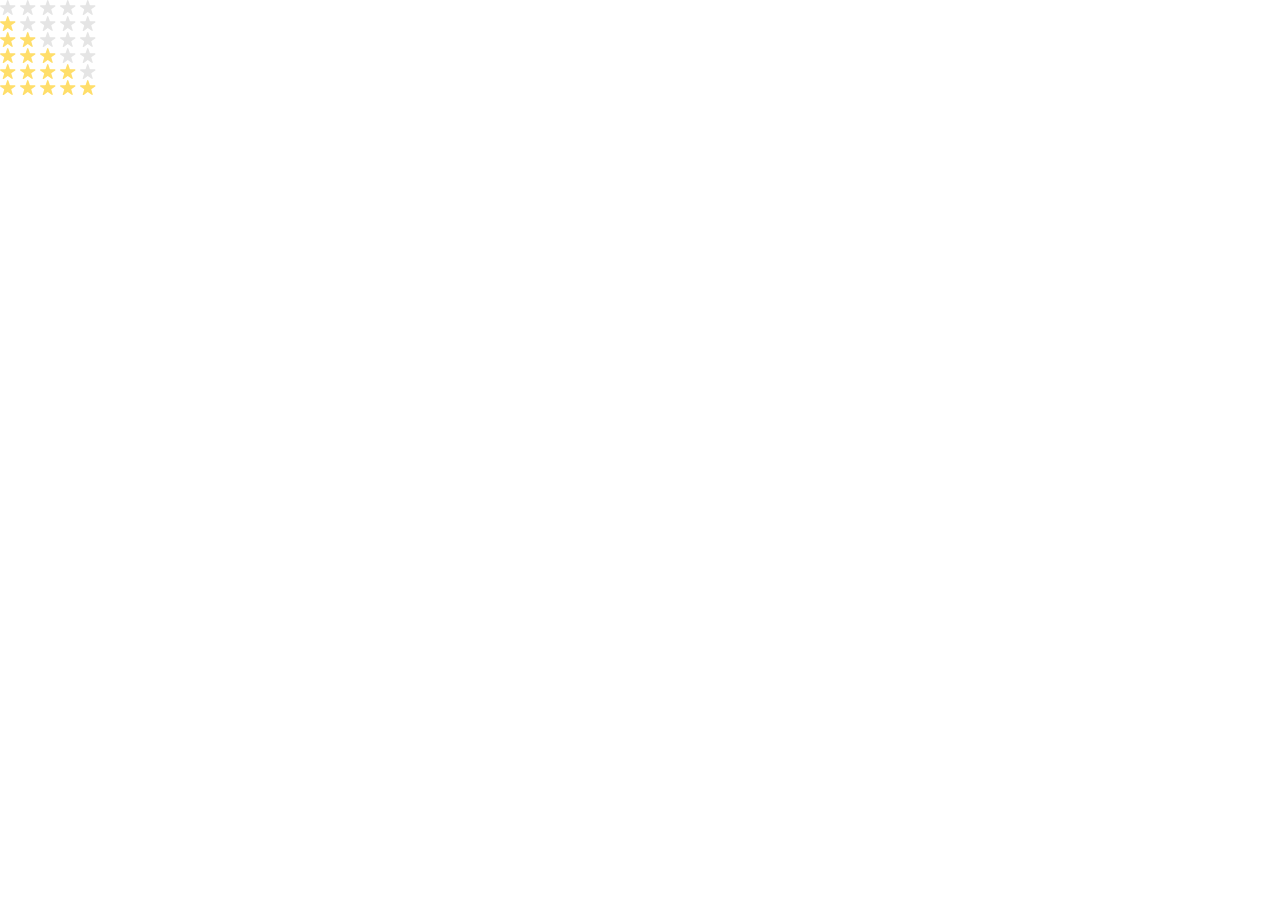
<file: index.html>
<!doctype html><html lang="en"><head><meta charset="utf-8"><meta name="viewport" content="width=device-width, user-scalable=no, initial-scale=1.0, maximum-scale=1.0, minimum-scale=1.0"><title>Stars</title><link rel="stylesheet" href="index.1af50988.css"><link rel="stylesheet" href="index.db8ab70b.css"></head><body> <main> <div class="stars stars--0"> <div class="stars__star"></div> <div class="stars__star"></div> <div class="stars__star"></div> <div class="stars__star"></div> <div class="stars__star"></div> </div> <div class="stars stars--1"> <div class="stars__star"></div> <div class="stars__star"></div> <div class="stars__star"></div> <div class="stars__star"></div> <div class="stars__star"></div> </div> <div class="stars stars--2"> <div class="stars__star"></div> <div class="stars__star"></div> <div class="stars__star"></div> <div class="stars__star"></div> <div class="stars__star"></div> </div> <div class="stars stars--3"> <div class="stars__star"></div> <div class="stars__star"></div> <div class="stars__star"></div> <div class="stars__star"></div> <div class="stars__star"></div> </div> <div class="stars stars--4"> <div class="stars__star"></div> <div class="stars__star"></div> <div class="stars__star"></div> <div class="stars__star"></div> <div class="stars__star"></div> </div> <div class="stars stars--5"> <div class="stars__star"></div> <div class="stars__star"></div> <div class="stars__star"></div> <div class="stars__star"></div> <div class="stars__star"></div> </div> </main> </body></html>
</file>
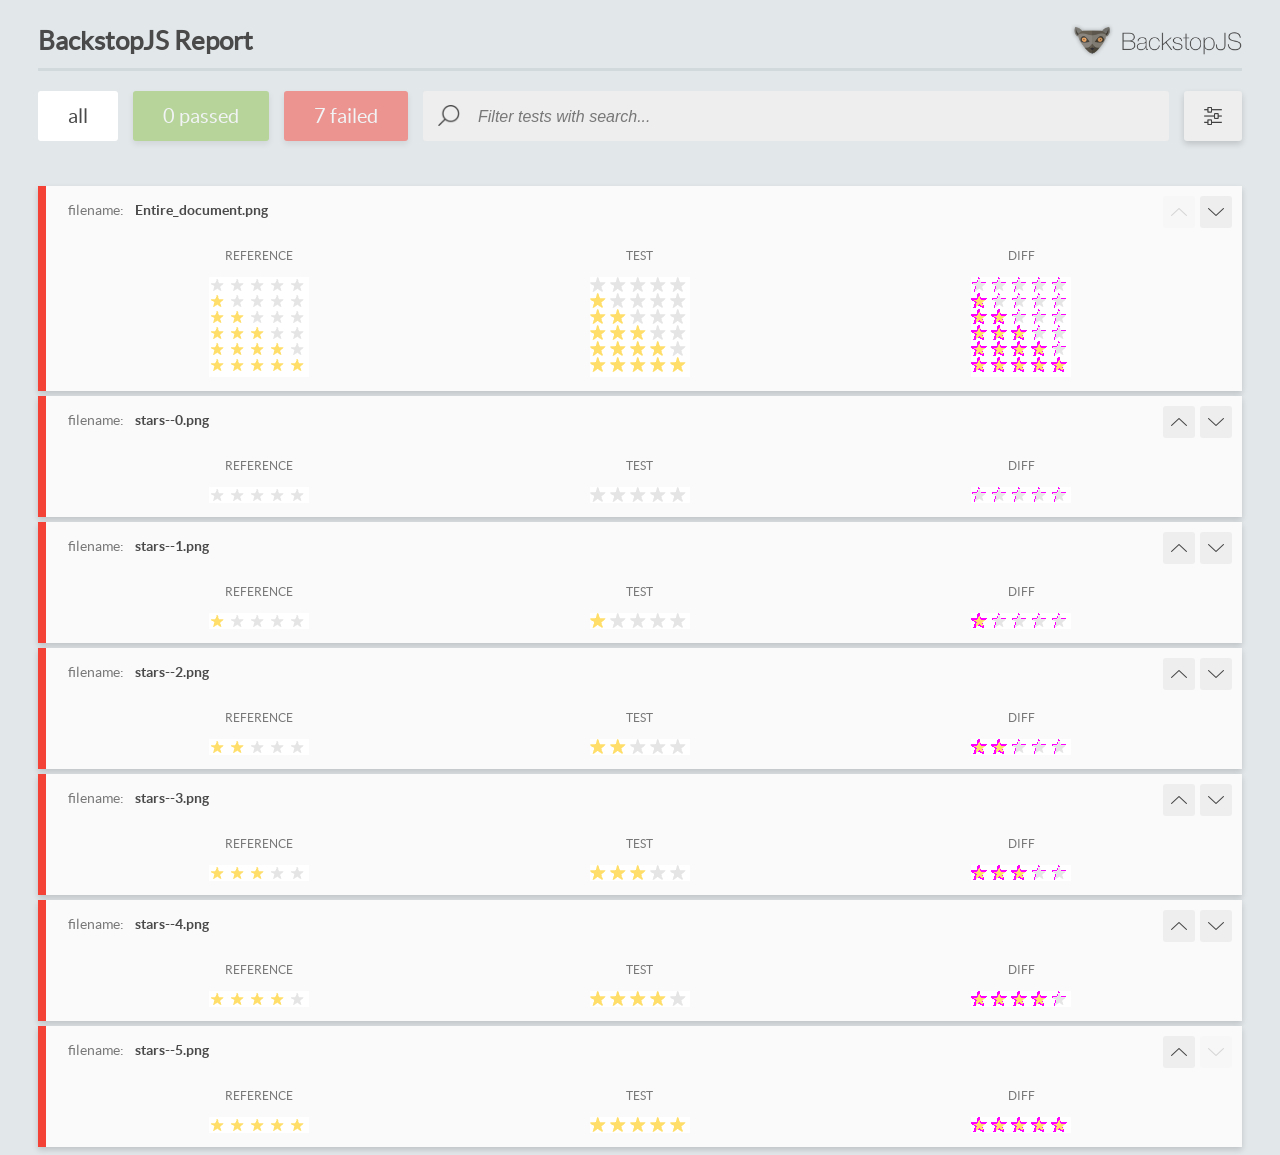
<file: report/html_report/index.html>
<!DOCTYPE html>
<html>
  <head>
    <meta charset="utf-8">
    <!-- Disable Cache -->
    <meta http-equiv="Cache-Control" content="no-cache, no-store, must-revalidate">
    <meta http-equiv="Pragma" content="no-cache">
    <meta http-equiv="Expires" content="0">

    <title>BackstopJS Report</title>

    <style>
      @font-face {
          font-family: 'latoregular';
          src: url('./assets/fonts/lato-regular-webfont.woff2') format('woff2'),
              url('./assets/fonts/lato-regular-webfont.woff') format('woff');
          font-weight: 400;
          font-style: normal;
      }
      @font-face {
          font-family: 'latobold';
          src: url('./assets/fonts/lato-bold-webfont.woff2') format('woff2'),
              url('./assets/fonts/lato-bold-webfont.woff') format('woff');
          font-weight: 700;
          font-style: normal;
      }

      .ReactModal__Body--open {
          overflow: hidden;
      }
      .ReactModal__Body--open .header {
        display: none;
      }

    </style>
  </head>
  <body style="background-color: #E2E7EA">
    <div id="root">

    </div>
    <script>
      function report (report) { // eslint-disable-line no-unused-vars
        window.tests = report;
      }
    </script>
    <script src="config.js"></script>
    <script src="index_bundle.js"></script>
  </body>
</html>
</file>
<file: index.1af50988.css>
.stars{display:flex}.stars__star{background-image:url(star.822d561e.svg);background-repeat:no-repeat;background-size:contain;width:16px;height:16px;margin-right:4px}.stars__star:last-child{margin-right:0}.stars--1 .stars__star:nth-child(-n+1),.stars--2 .stars__star:nth-child(-n+2),.stars--3 .stars__star:nth-child(-n+3),.stars--4 .stars__star:nth-child(-n+4),.stars--5 .stars__star:nth-child(-n+5){background-image:url(star-active.edda4c43.svg)}
/*# sourceMappingURL=index.1af50988.css.map */
</file>
<file: index.db8ab70b.css>
body{margin:0}
/*# sourceMappingURL=index.db8ab70b.css.map */
</file>
